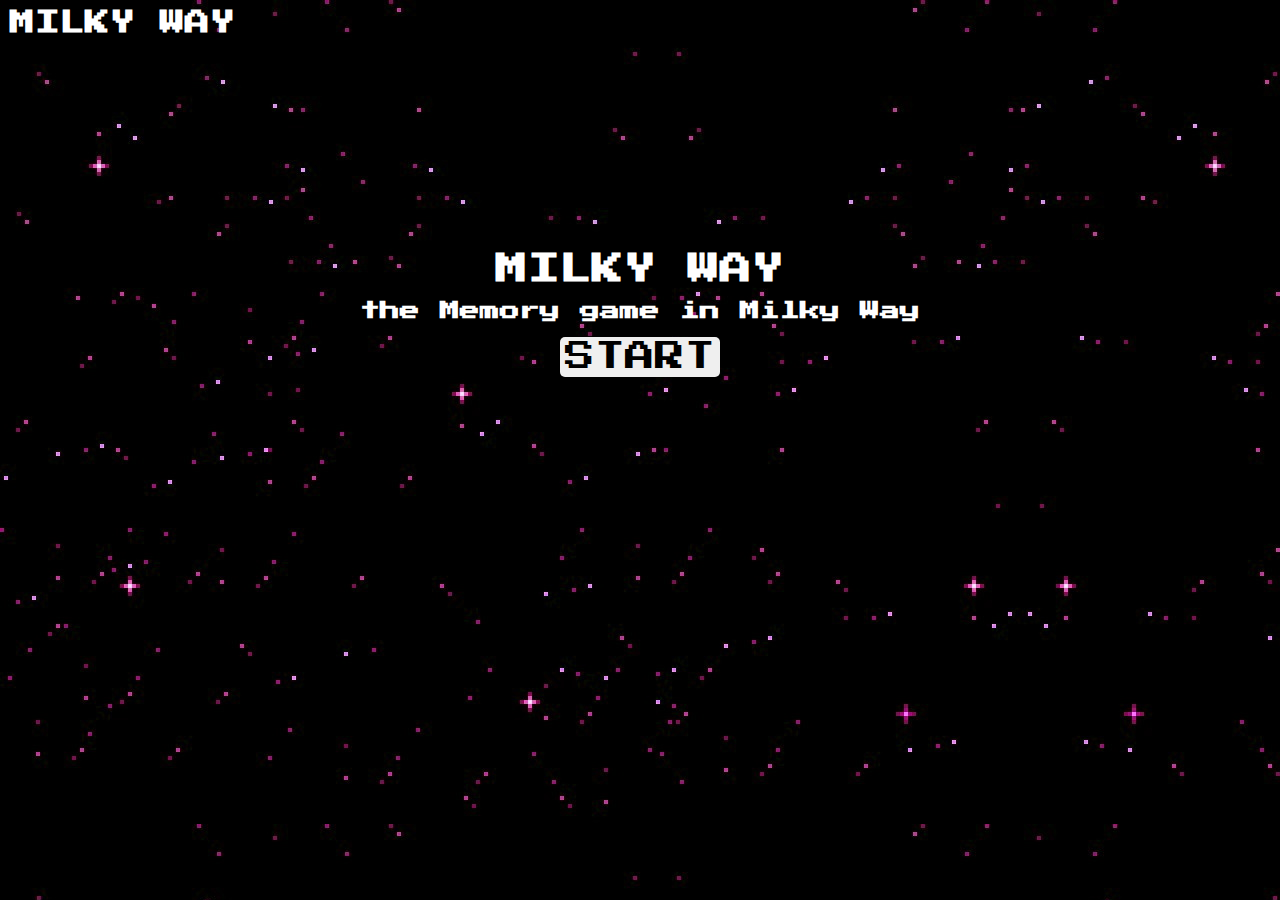
<file: index.html>
<!DOCTYPE html>
<html lang="pt-br">

<head>
    <meta charset="UTF-8">
    <meta http-equiv="X-UA-Compatible" content="IE=edge">
    <meta name="viewport" content="width=device-width, initial-scale=1.0">
    <link rel="stylesheet" href="../styles/index.css">
    <link rel="preconnect" href="https://fonts.googleapis.com">
    <link rel="preconnect" href="https://fonts.gstatic.com" crossorigin>
    <link href="https://fonts.googleapis.com/css2?family=Press+Start+2P&display=swap" rel="stylesheet">
    <title>MILKY WAY</title>
</head>

<body>

    <header>
        <div class="container">
            <h2 class="logo">MILKY WAY</h2>
            <nav>

                <!-- <a href="#">About us</a> -->


            </nav>
        </div>
    </header>
    

        <div class="text">
            <h1>MILKY WAY</h1>
            <H2>the Memory game in Milky Way</H2>
           
                <button onclick="window.location.href ='../html/start.html '" id="button"> START </button>
        </div>

    
    

</body>

</html>
</file>
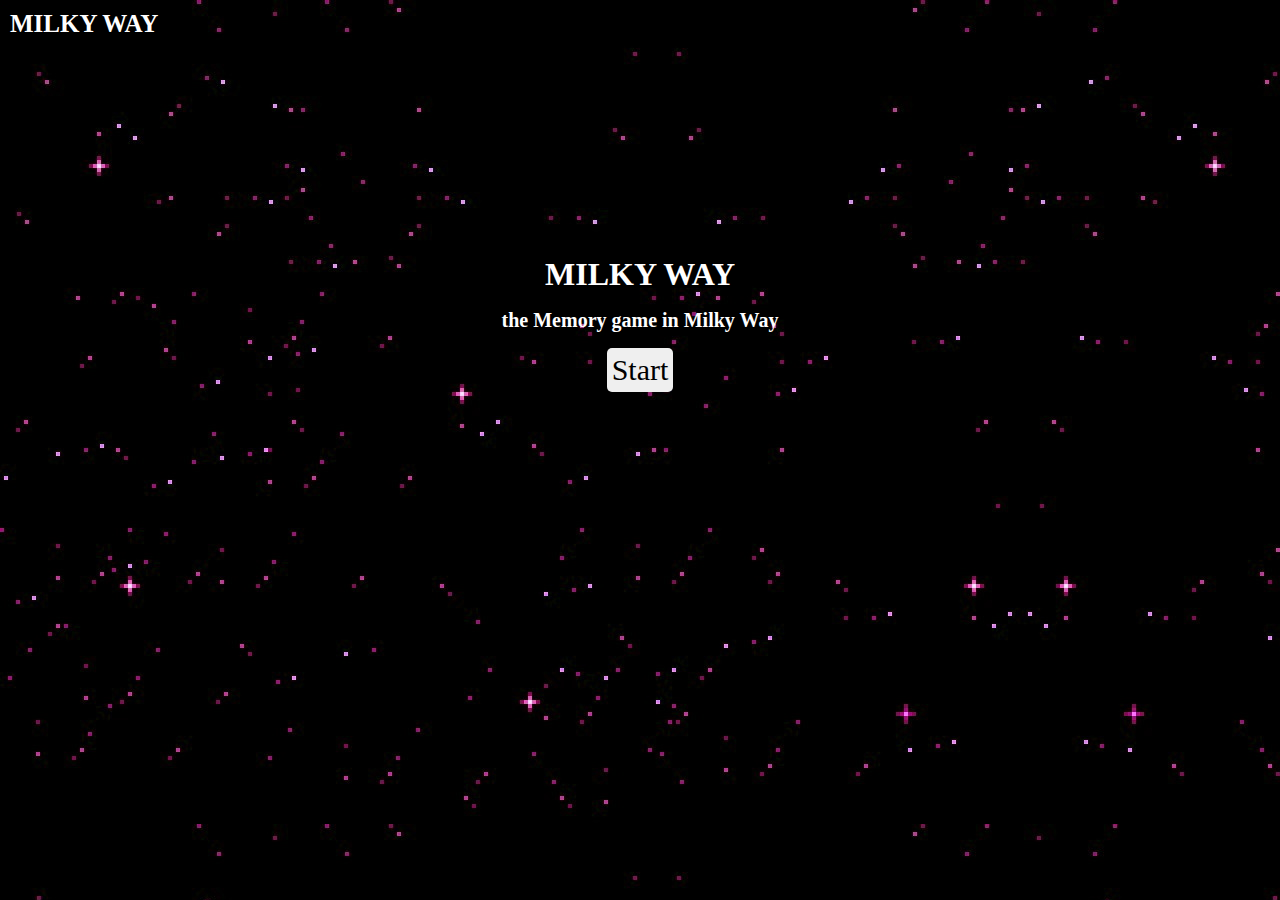
<file: html/index.html>
<!DOCTYPE html>
<html lang="pt-br">

<head>
    <meta charset="UTF-8">
    <meta http-equiv="X-UA-Compatible" content="IE=edge">
    <meta name="viewport" content="width=device-width, initial-scale=1.0">
    <link rel="stylesheet" href="../styles/index.css">
    <link rel="preconnect" href="https://fonts.googleapis.com">
    <link rel="preconnect" href="https://fonts.gstatic.com" crossorigin>
    <link rel="preconnect" href="https://fonts.googleapis.com">
    <link rel="preconnect" href="https://fonts.gstatic.com" crossorigin>
    <link href="https://fonts.googleapis.com/css2?family=Poppins:ital,wght@0,400;1,300&display=swap" rel="stylesheet">

    <title>MILKY WAY</title>
</head>

<body>

    <header>
        <div class="container">
            <h2 class="logo">MILKY WAY</h2>
            <nav>

                <!-- <a href="#">About us</a> -->


            </nav>
        </div>
    </header>
    

        <div class="text">
            <h1>MILKY WAY</h1>
            <H2>the Memory game in Milky Way</H2>
           
                <button onclick="window.location.href ='start.html'" id="button"> Start </button>
        </div>

    
    

</body>

</html>
</file>
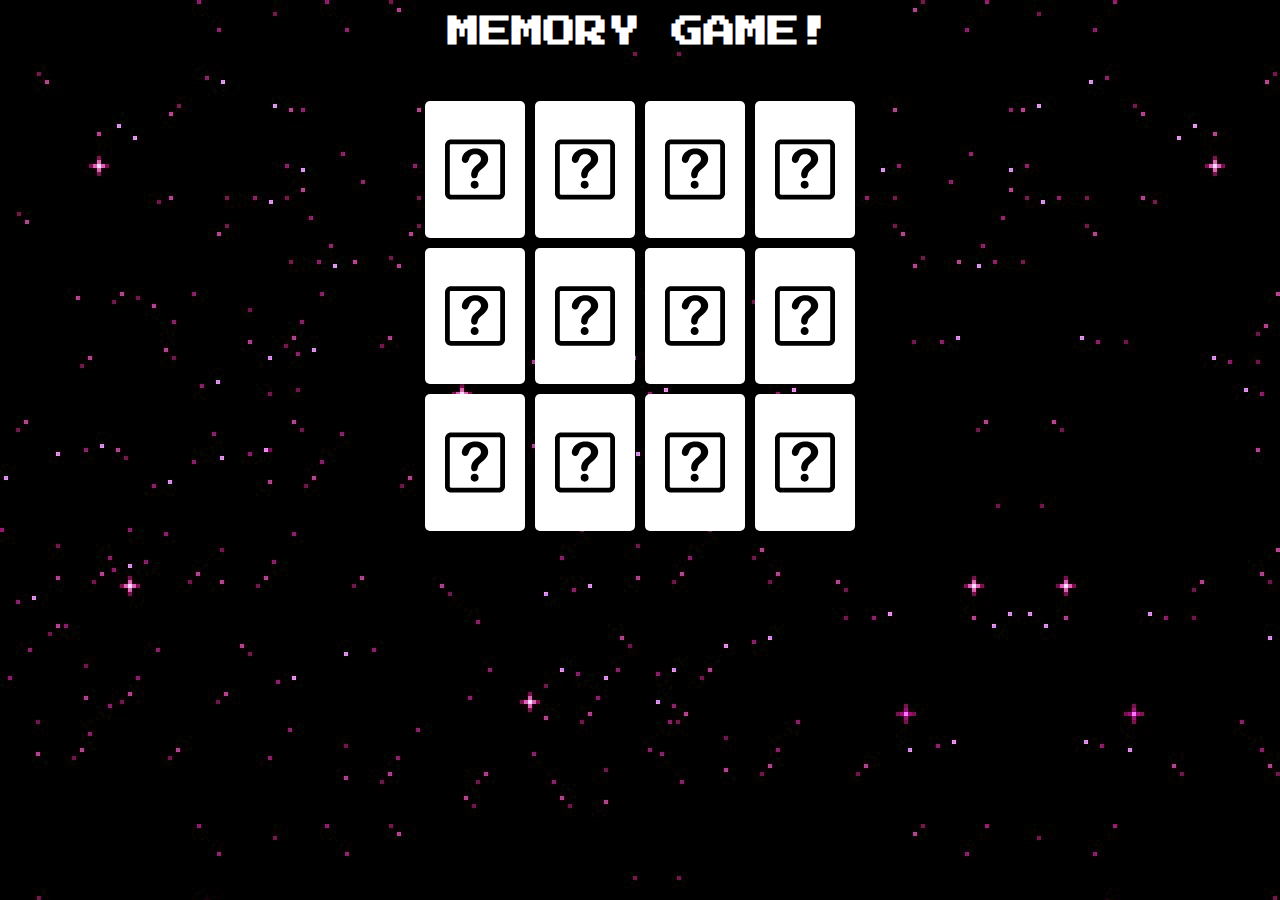
<file: html/start.html>
<!DOCTYPE html>
<html lang="pt-br">
<head>
    <meta charset="UTF-8">
    <meta name="viewport" content="width=device-width, initial-scale=1.0">
    <link rel="stylesheet" href="../styles/start.css">
    <link rel="preconnect" href="https://fonts.googleapis.com">
    <link rel="preconnect" href="https://fonts.gstatic.com" crossorigin>
    <link href="https://fonts.googleapis.com/css2?family=Press+Start+2P&display=swap" rel="stylesheet">
    <title>Milky Way Memory Game</title>
</head>
<body>
    <h1 id="title">MEMORY GAME!</h1> 
    
    <main class="Milky-Way">
        <div class="card" data-card="astronaut">
            <img class="card-front" src="../img/astronaut.svg" alt="Face da carta">
            <img class="card-back" src="../img/box.svg" alt="Verso da carta">
        </div>
        <div class="card" data-card="alien">
            <img class="card-front" src="../img/alien.svg" alt="Face da carta">
            <img class="card-back" src="../img/box.svg" alt="Verso da carta">
        </div>
        <div class="card" data-card="mars">
            <img class="card-front" src="../img/mars.svg" alt="Face da carta">
            <img class="card-back" src="../img/box.svg" alt="Verso da carta">
        </div>
        <div class="card" data-card="rocket">
            <img class="card-front" src="../img/rocket.svg" alt="Face da carta">
            <img class="card-back" src="../img/box.svg" alt="Verso da carta">
        </div>
        <div class="card" data-card="sun">
            <img class="card-front" src="../img/sun.svg" alt="Face da carta">
            <img class="card-back" src="../img/box.svg" alt="Verso da carta">
        </div>
        <div class="card" data-card="neptune">
            <img class="card-front" src="../img/neptune.svg" alt="Face da carta">
            <img class="card-back" src="../img/box.svg" alt="Verso da carta">
        </div>
        <div class="card" data-card="astronaut">
            <img class="card-front" src="../img/astronaut.svg" alt="Face da carta">
            <img class="card-back" src="../img/box.svg" alt="Verso da carta">
        </div>
        <div class="card" data-card="alien">
            <img class="card-front" src="../img/alien.svg" alt="Face da carta">
            <img class="card-back" src="../img/box.svg" alt="Verso da carta">
        </div>
        <div class="card" data-card="mars">
            <img class="card-front" src="../img/mars.svg" alt="Face da carta">
            <img class="card-back" src="../img/box.svg" alt="Verso da carta">
        </div>
        <div class="card" data-card="rocket">
            <img class="card-front" src="../img/rocket.svg" alt="Face da carta">
            <img class="card-back" src="../img/box.svg" alt="Verso da carta">
        </div>
        <div class="card" data-card="sun">
            <img class="card-front" src="../img/sun.svg" alt="Face da carta">
            <img class="card-back" src="../img/box.svg" alt="Verso da carta">
        </div>
        <div class="card" data-card="neptune">
            <img class="card-front" src="../img/neptune.svg" alt="Face da carta">
            <img class="card-back" src="../img/box.svg" alt="Verso da carta">
        </div>
    </main>
    <script src="../script.js"></script>
</body>
</html>
</file>
<file: styles/index.css>
:root {
    --black: #000;
    --blue: #2979ff;
    --indigo: #3d5afe;
    --purple: #d500f9;
    --white: #ffffff;
    --primary: #d500f9;}
   
*{
    margin: 0;
    padding: 0;
    box-sizing: border-box;
}
body{
    background-image: url("/img/space.jpg");
}
body{
   
 
font-family: 'Press Start 2P', cursive;
color: var(--blue);
}



header .container{
    display: flex;
    flex-direction: row;
    align-items: center;
    justify-content: space-between;
   }
   
   header .logo{
       margin: 10px;
       color: var(--white);
       font-family: 'Press Start 2P', cursive;
       font-size: 25px;
   }
   
   header nav a{
       text-decoration: none;
       color: var(--blue);
       margin-right: 10px;
       font-family: 'Press Start 2P', cursive;
   }
   header  nav a:hover{
       color: var(--blue);
   }

   .text{
    text-align:center;
    color: var(--white);
    font-family: 'Press Start 2P', cursive;
    padding-top: 13rem;
   }

   .text>h2{
       margin-top: 1rem;
       padding-bottom: 1rem;
       font-size: 20px;
   }
 
    #button{
        font-family: 'Press Start 2P', cursive;
       border: none;
       border-radius: 5px;
       background-color: none;
       padding: 5px;
       font-size: 30px;
       color: var(--black);
   }

   @media (max-width:1024px) {
    body{
        width: 100%;
    }
}

@media (max-width: 650px){

   
    .text{
        width: 100%;
        padding-top: 15rem;
    }
    .text{
        
    }

    header{
        width: 100%;
    }
    header .logo{
        font-size: 15px;
    }
    
  .text>h2{
        font-size: 14px
    }
    
    
}
</file>
<file: styles/start.css>
* {
    padding: 0;
    margin: 0;
    box-sizing: border-box;
}
body{
    background-image: url("/img/space.jpg");
    font-family: 'Press Start 2P', cursive;
    color: white;
}

main {
    /* padding: 3rem;
        height: 100%;
        display: flex;
        background-image: url("/img/space.jpg");
        color: white; */

    
    height: 95vh;
    width: 95vw;
    display: flex;
    flex-direction: column;
    justify-content: center;
    align-items: center;
    

    
}

#title{
    text-align: center;
    padding: 1rem;
   
}

.Milky-Way {

    height: 440px;
    width: 440px;
    margin: 2rem auto;
    display: flex;
    flex-wrap: wrap;
    perspective: 1000px;
}

.card {
    height: calc(33.333% - 10px);
    width: calc(25% - 10px);
    margin: 5px;
    position: relative;
    box-shadow: 1px 1px 1px rgba(1, 1, 1, .3);
    cursor: pointer;
    transform: scale();
    transform-style: preserve-3d;
    transition: transform .9s;
}

.card:active {
    transform: scale(0.97);
    transition: transform .3s;
}


.card-front,
.card-back {
    width: 100%;
    height: 100%;
    padding: 20px;
    position: absolute;
    border-radius: 5px;
    background: #ffff;
    backface-visibility: hidden;
}


.card-front {
    transform: rotateY(180deg);
}


.card.flip {
    transform: rotateY(180deg);
}

@media (max-width:1024px) {
    body {
        width: 100%;
    }
}



@media (max-width: 650px) {

    body {
        padding-top: 10rem;
        width: 100%;
    }
    #title{
       
        position: relative;
        align-items: top;
        text-align: left;
     font-size:20px;
    
       
    }

    /* body {
        width: 95%;
        
        padding-top: 10rem;
    } */






}
</file>
